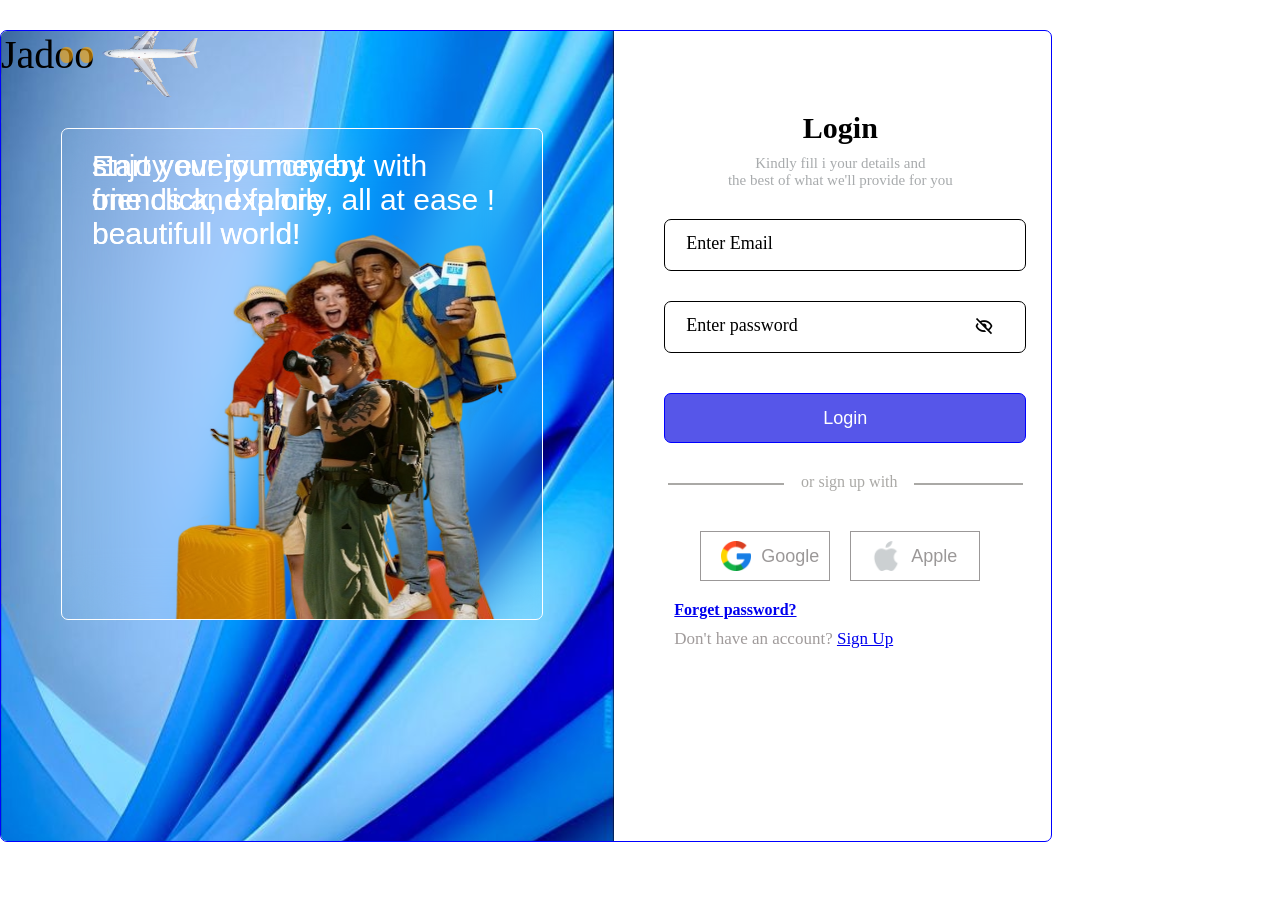
<file: login-signup/login-signup.html>
<!DOCTYPE html>
<html lang="en">
<head>
    <meta charset="UTF-8">
    <meta name="viewport" content="width=device-width, initial-scale=1.0">
    <title>Register</title>
    <link rel="stylesheet" href="style.css">
    <link href='https://unpkg.com/boxicons@2.1.4/css/boxicons.min.css' rel='stylesheet'>
    <link rel="stylesheet" href="mobile-view.css">
</head>
<body>
    <div class="container">
        <div class="left">
            <div class="logo">Jad <span class="color">o</span><span class="color">o</span> </div>
            <img src="images/plane.png" alt="plane" class="plane">
            <div class="changer">
                <div class="maxImg" id="max-img">
                </div>
            </div>
        </div>
        <div class="right">
            <form action="">
                <h3 class="sign-up">Login</h3>
                <p class="required">Kindly fill i your details and <br> the best of what we'll provide for you</p>
                <!-- email -->
                <label class="labels" for="labels">Enter Email</label>
                <input type="email" class="inputs mail" id="place" required><br>
                <!-- password -->
                <label class="labels" for="ps">Enter password</label>
                <input type="password" class="inputs1 security" id="place" required><br>
                <div class="reviler">
                    <i class='bx bx-hide'></i>
                    <i class='bx bx-show'></i>
                </div>
                <!--submiton  -->
                <button class="submit">Login</button>
                <p class="alternate">or sign up with</p>
                <span class="line"></span>
                <div class="media">
                    <button class="icons">
                        <img src="images/google.png" alt="" class="icon1">
                        Google
                    </button>
                    <button class="icons">
                        <img src="images/apple.png" alt="" class="icon2">
                        Apple
                    </button>
                </div>
                <p class="forget"><a href="#">Forget password?</a></p>
                <p class="dont-have">Don't have an account? <span class="here"><a href="/login-signup/login/login.html">Sign Up</a></span></p>
            </form>
        </div>
        <!-- popup -->
         <div class="popup">
            <h4 class="logedin" >Login Succesfull</h4>
            <div class="liner"></div>
        </div>
    </div>
    <script src="main.js"></script>
</body>
</html>
</file>
<file: login-signup/style.css>
*{
    margin: 0;
    padding: 0;
}
body{
    overflow: hidden;
}
.container{
    display: flex;
    justify-self: center;
    border: 1px solid blue;
    border-radius: 7px;
    padding: 10px 10px;
    margin-top: 30px;
    padding: 0px 70px 0 40px ;
    height: 90vh;
    width: 940px;
    overflow: hidden;

}
/* left side */
.left{
    position: relative;
    padding-bottom: 150px;
    padding-right: 10px;
    background: url(images/undefined\ \(2\).jfif);
    background-position: center;
    background-size: cover;
    margin-left: -40px;
}

.logo{
    display: flex;
    margin-right: 510px;
    font-size: 2.5rem;
}
.color{
    position: relative;
}
.color::after{
    content: '';
    position: absolute;
    left: 6px;
    bottom: 14.7px;
    width: 13px;
    height: 15.9px;
    border-radius: 45%;
    background: rgba(255, 166, 0, 0.616);
}
.plane{
    /* width: 600px;
    height: 700px; */
    width: 100px;
    margin-left: 100px;
    position: absolute;
    margin-top: -100px;
    animation: float 6s 1 ease;
}
.changer{
    position: relative;
    border: 1px solid white;
    margin-left: 60px;
    width: 480px;
    height: 490px;
    margin-top: 50px;
    backdrop-filter: blur(30px);
    border-radius: 7px;    
    overflow: hidden;
    animation: fadeout 8s 1;
}
 @keyframes fadeout {
    0%,50%,80%{
        opacity: 0;
    }
    100%{
        opacity: 1;
    }
} 
#mini-img{
    position: absolute;
    top: 20px;
    left: 0;
}
#mini-img:nth-child(2){
    visibility: visible;
    margin-bottom: -150px;
}
#mini-img:nth-child(3){
    visibility: visible;
}
.Subtitle{
    font-size: 30px;
    font-weight: 500;
    font-family: 'Poppin', sans-serif;
    color: white;
    margin-left: 30px;
    margin-top: 0px;
    

}
.traveler{
    position: absolute;
    top: 130px;
    width: 400px;
    height: 500px;
    margin-top: -80px;
    margin-left: 80px;

}
.btns{
    position: absolute;
    bottom:  0;
    margin-left: 40px;
    margin-bottom: 10px;
    z-index: 1;
}
.switcher{
    width: 15px; 
    height: 15px;
    border: 1px solid;
    border-radius: 50%;
    cursor: pointer;
}
@keyframes float {
    0%{
        opacity: 0.5;
        transform: translateX(500px);
        width: 540px;
        height: 640px;
    }
    40%,50%{
        width: 540px;
        height: 640px;
    }
    60%,70%{
        width: 540px;
        height: 640px;
    }
    80%,90%{
        width: 540px;
        height: 640px;
    }
    100%{
        transform: translate(0);
    }

}

/* right side */
.right{
    animation: float 7s 1 ease;
    padding-left: 60px;
    margin-left: -20px;
}

.sign-up{
    text-align: center;
    margin-top: 80px;
    font-size: 30px;
}
.required{
    font-size: 15px;
    text-align: center;
    margin-top: 10px;
    color: rgb(168, 171, 173);
}
label{
    position: absolute;
    margin-top: 44px;
    margin-left: 32px;
    font-size: 18px;
}
label.animation{
    transform: translateY(-25px);
    border-left: 1px solid black;
    padding: 0px 10px;
    background: white;
    color: rgb(174, 176, 179);
}
input{
    width: 340px;
    height: 50px;
    border-radius: 7px;
    font-size: 18px;
    border: 1px solid;
    padding-left: 20px;
    margin-top: 30px;
    margin-left: 10px;
}


input:focus{
    border: 1px solid rgb(185, 60, 175);
}
label.move{
    transform: translateY(-20px);
}
/* input.place:focus ~ label.user{
    transform: translateY(-30px);
    color: rgb(167, 166, 160);
    background: white;
    border-left: 1px solid black; 
    border-right: 1px solid black;
    padding: 0px 5px ;
    transition: .3s ease; 
}
input.ps:focus ~ label.user1{
    transform: translateY(-30px);
    color: rgb(167, 166, 160);
    background: white;
    border-left: 1px solid black; 
    border-right: 1px solid black;
    padding: 0px 5px ;
    transition: .3s ease; 
} */
.submit{
    width: 362px;
    height: 50px;
    background: rgb(86, 86, 233);
    margin-left: 10px;
    color: white;
    font-size: 18px;
    border-radius: 7px;
    border: 1px solid blue;
    margin-top: 40px;
    transition: .6s ease;
    cursor: pointer;
}
.submit:hover{
    box-shadow: 0 0  10px rgb(56, 56, 226);
    }
.alternate{
    text-align: center;
    margin-top: 30px;
    margin-left: 130px;
    color: rgb(170, 169, 166);
    border: 1px solid;
    width: 100px;
    background: white;
    border: none;
    padding: 0 15px;
    overflow: hidden;
}
.alternate::after{
    content: '';
    width: 355px;
    height: 2px;
    position: absolute;
    background: rgb(170, 169, 166);
    margin-left: -230px;
    margin-top: 10px;
    z-index: -1;
}
.media{
    display: flex;
    align-items: center;
    justify-content: center;
    gap: 20px;
    margin-top: 40px;
    color: rgb(174, 176, 179);
}
button.icons{
    display: flex;
    align-items: center;
    gap: 10px;
    width: 130px;
    height: 50px;
    font-size: 18px;
    background: transparent;
    border: 1px solid;
    padding: 10px 20px;
    color: rgb(155, 152, 152);
    cursor: pointer;
}
button img{
    width: 30px;
    
}
.reviler .bx{
    position: absolute;
    margin-top: -37px;
    margin-left: 320px;
    font-size: 20px;
    cursor: pointer;
}
.bx-show{
    visibility: hidden;
    transition: .3s ease;
}
.bx-show{
    transition: .3s ease;
}
.forget{
    margin-left: 20px;
    margin-top: 20px;
    font-weight: bold;
    cursor: pointer;
}
.dont-have{
    font-size: 17px;
    margin-left: 20px;
    margin-top: 10px;
    color: rgb(160, 155, 155);
}
span.here{
    color: black;
    cursor: pointer;
    transition: .4s ease;
}
span.here:hover{
    color: blue;
}
.popup{
    position: fixed;
    top: 20px;
    right: 80px;
    border-radius: 7px;
    border: 1px solid white;
    background: rgb(100, 240, 100);
    width: 280px;
    height: 70px;
    display: flex;
    flex-direction: column;
    align-items: center;
    gap: 0px;
    visibility: hidden;
    justify-content: space-evenly;
    animation: slider 1 2s ;
}
@keyframes slider{
    0%{
        transform: translateX(120px);
    }100%{
        transform: translateX(0px);
    }
}
.logedin{
    color: rgb(95, 92, 92);
    font-size: 20px;
    margin-left: -75px;
    font-family: 'Poppin',sans-serif;
    font-weight: 400;
}
.liner{
    height: 5px;
    background: green;
    margin-left: 4px;
    animation: stretch 6s linear infinite;
}
@keyframes stretch {
   from{
    width: 200px;
   }
   to{
    width: 10px;
   }
}
</file>
<file: login-signup/mobile-view.css>
@media (max-width: 320px) and (max-width:479px),(max-width: 600px){
    .container{
        display: flex;
        flex-direction: column;
        margin-left:0px;
        width: 278px;
        height: 150vh;
        margin-top: 0;
    }
    body{
    overflow: unset;
}
    /* left side */
    .left{
        height: 200px;
        width:  550px;
    }
    .logo{
        font-size: 1.5rem;
        margin-left: 20px;
    }
    .color::after{
        bottom: 6px;
        left: 2px;
        width: 7px;
        height: 9px;
    }
    .plane{
        width: 50px;
        margin-top: -50px;
        margin-left: 90px;
    }
    @keyframes float{
    0%{
        opacity: 0.5;
        transform: translateY(500px);
        width: 240px;
        height: 340px;
    }
    40%,50%{
         width: 240px;
        height: 340px;
        transform: rotate(90deg);

    }
    60%,70%{
        width: 240px;
        height: 340px;
        transform: rotate(90deg);

    }
    80%,90%{
        width: 240px;
        height: 340px;
        transform: rotate(90deg);

    }
    100%{
        transform: rotate(90deg);
        transform: translate(0);

    }
    

    }
    @keyframes float1{
    0%{
        opacity: 0.5;
        transform: translateY(500px);
        width: 240px;
        height: 340px;
    }
    40%,50%{
         width: 240px;
        height: 340px;

    }
    60%,70%{
        width: 240px;
        height: 340px;

    }
    80%,90%{
        width: 240px;
        height: 340px;

    }
    100%{
        transform: translate(0);

    }
    

    }
    .changer{
        width: 350px;
        height: 290px;
        margin-top: 15px;
        margin-left: 20px;
    }
    .Subtitle{
        font-size: 19px;
    }
    .traveler{
        width: 200px;
        height: 300px;
    }
    .btns{
        display: none;
    }
    /* right side */
    .right{
    animation: float1 7s 1 ease;

}

    .sign-up{
        margin-top: 40px;
        
    }
    input{
        width: 300px;
        margin-left: -50px;
    }
    label{
        margin-left: -20px;
    }
    .submit{
        width: 330px;
        margin-left: -50px;
    }
    .alternate{
     margin-left: 55px;
    }
    .reviler .bx{
        margin-left: 230px;

    }
    .popup{
        width: 180px;
        height: 40px;
    }
   .logedin{
        color: rgb(95, 92, 92);
        font-size: 15px;
        margin-left: -45px;
        font-family: 'Poppin',sans-serif;
        font-weight: 400;
    }
    .dont-have{
        font-size: 15px;
    }
}
</file>
